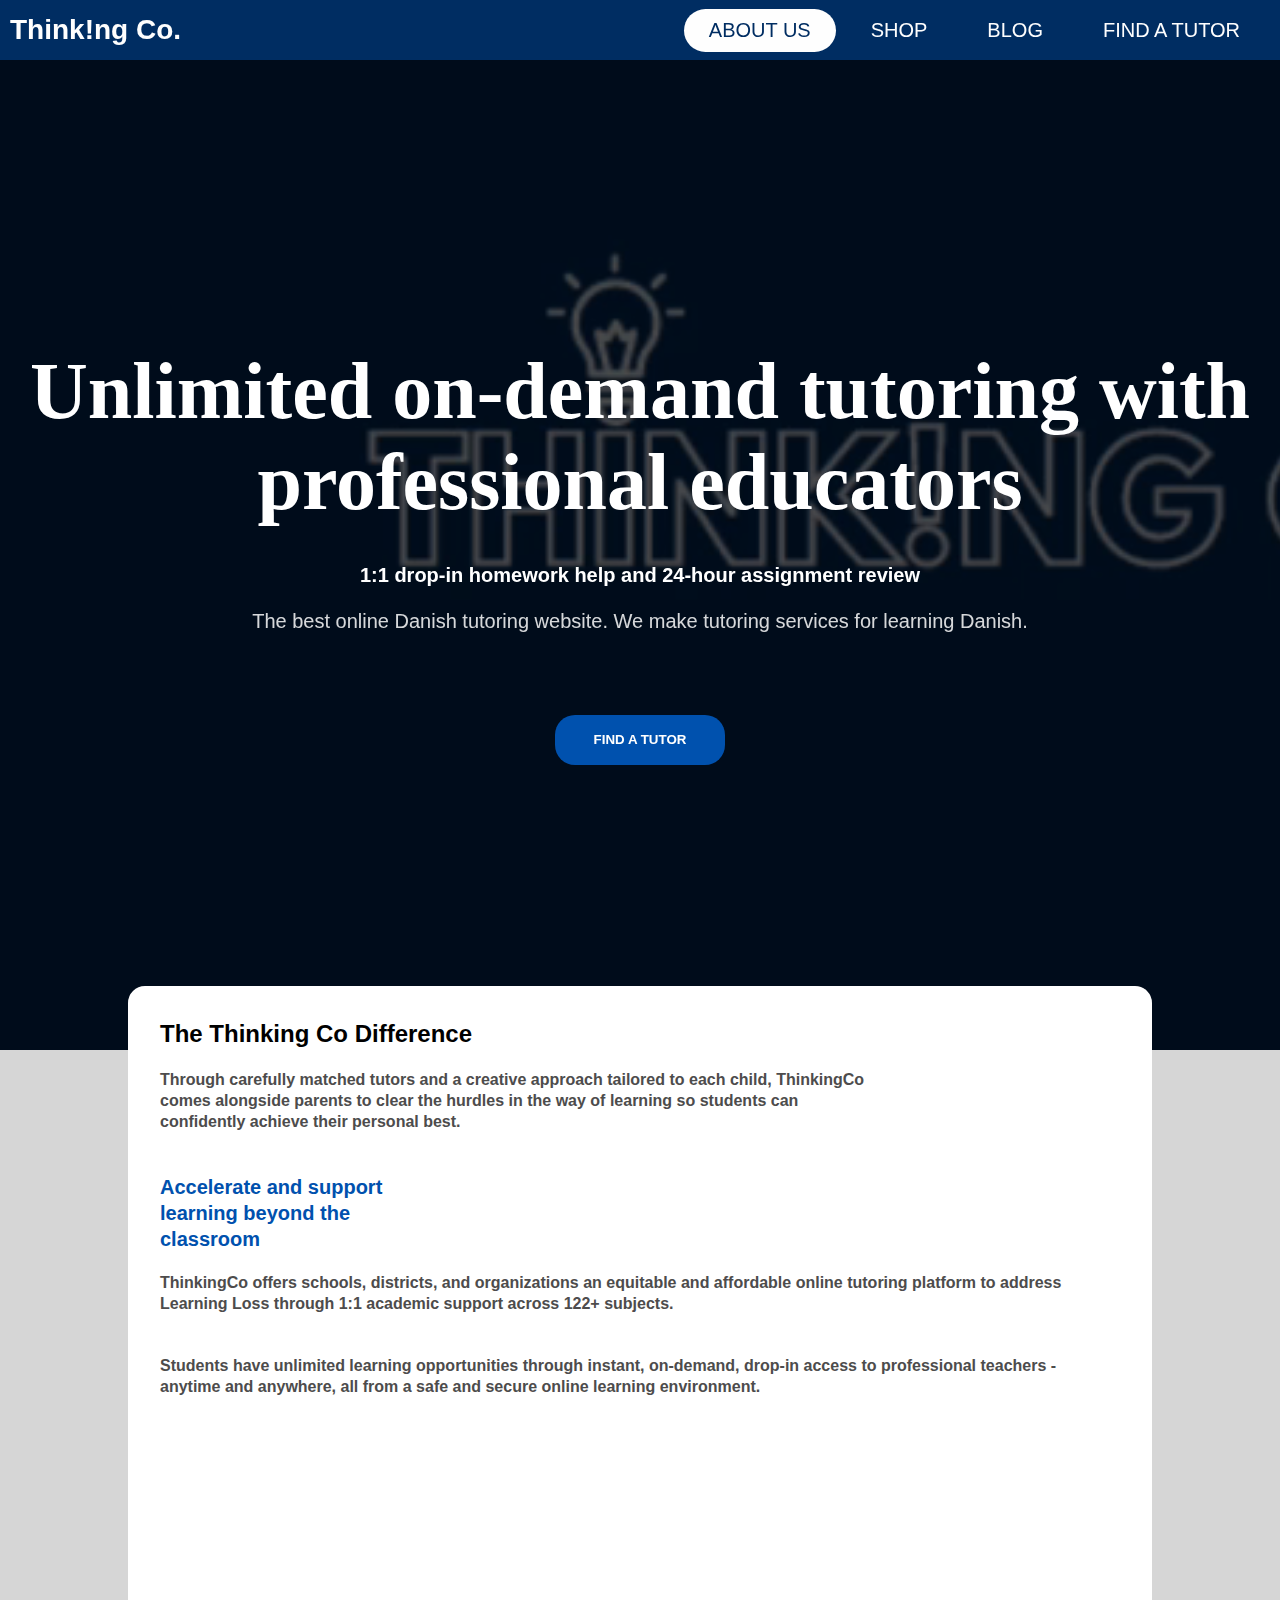
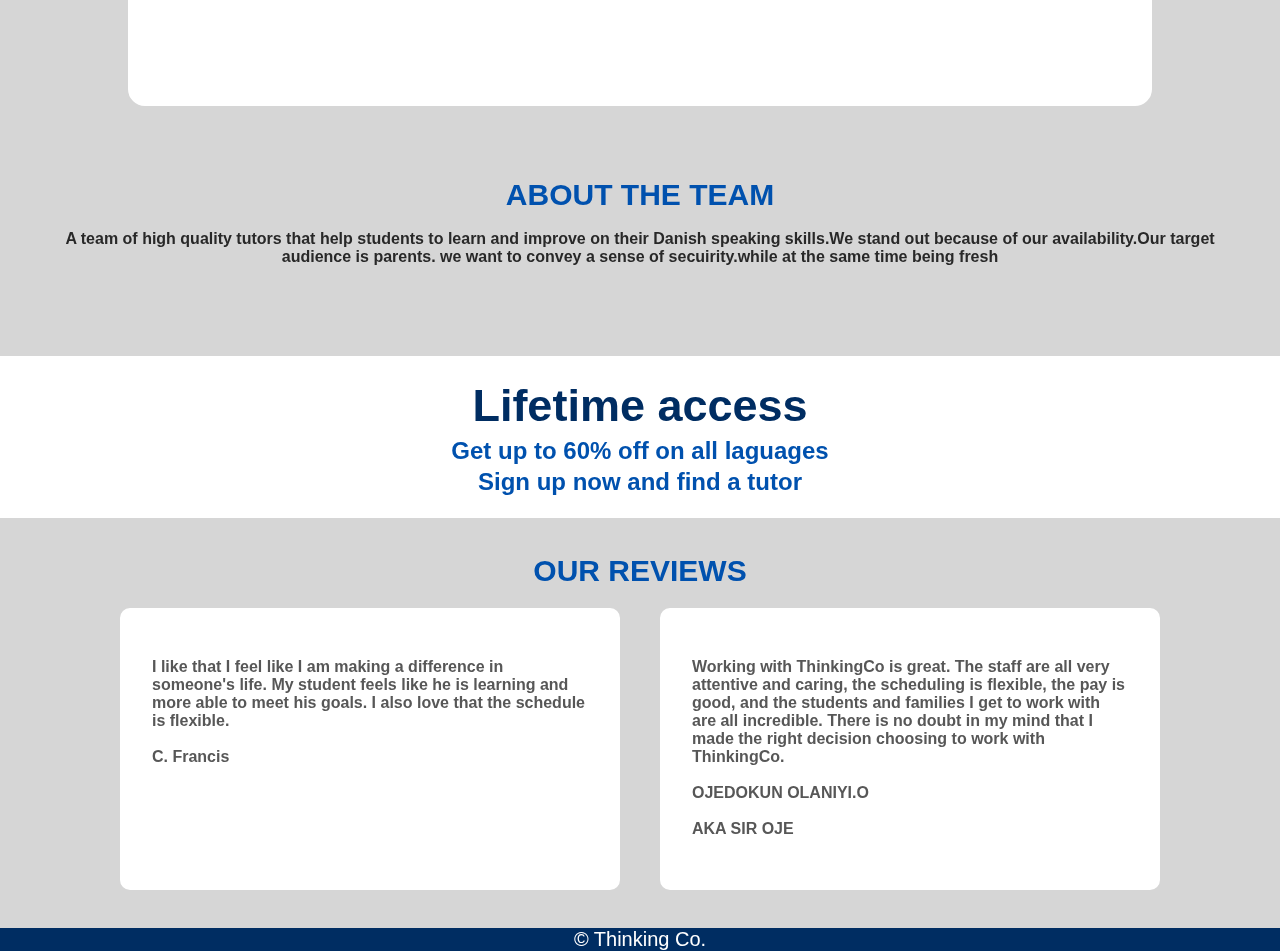
<file: index.html>
<!DOCTYPE html>
<html lang="en">
<head>
    <meta charset="UTF-8">
    <meta http-equiv="X-UA-Compatible" content="IE=edge">
    <meta name="viewport" content="width=device-width, initial-scale=1.0">
    <link rel="stylesheet" href="style.thinking.css">
    <title>HOME PAGE Thinking Co</title>
</head>
<body>


    <header>
        <div class="logo">Think!ng Co.</div>

        <div class="hamburger">
            <div class="line"></div>
            <div class="line"></div>
            <div class="line"></div>
        </div>

            <nav class="navbar">
                <ul>
                    <li><a href="about.html"class="active">ABOUT US</a></li>
                    <li><a href="shop.html">SHOP</a></li>
                    <li><a href="blog.html">BLOG</a></li>
                    <li><a href="find.html">FIND A TUTOR</a></li>
                </ul>
            </nav>

    </header>

  
        <div class="videodiv">

            <video autoplay loop muted plays-inline class="backvideo">
                <source src="./Bg-video/think 2.mp4" type="video/mp4">
            </video>

            <div class="typography">
                <h1>Unlimited on-demand tutoring with <span class="nowrap"> professional educators</span></h1> <br> <br>
                <h5>   <span class="omo">1:1 drop-in homework help and 24-hour assignment review </span>
                    <br> <br> The best online Danish tutoring website. We make tutoring services for learning Danish. </h5>
    <br>
                <button><a href="find.html">FIND A TUTOR</a></button>
    
            </div>
         
      


        </div>

            
             <div class="cardbody">
                             <div class="stuff">
                             <h2>The Thinking Co Difference</h2>
                             <br>
            
                             <p class="text">Through carefully matched tutors and a creative approach tailored to each child, ThinkingCo 
                                <br> comes alongside parents to clear the hurdles in the way of learning so students can <br> confidently achieve their personal best.</p>
                                <br> <br>
                             <h5>Accelerate and support <br> learning beyond the <br> classroom</h5>
                            
                             <br>
                 <p class="text">ThinkingCo offers schools, districts, and organizations an equitable and affordable online tutoring platform to address Learning Loss through 1:1 academic support across 122+ subjects.</p>
                     <br><br>
                 <p class="text">Students have unlimited learning opportunities through instant, on-demand, drop-in access to professional teachers - anytime and anywhere, all from a safe and secure online learning environment.</p>
                 
                         </div>
            
             </div>

         <br> <br> <br><br>

<div class="doctor">    
             <h2> ABOUT THE TEAM</h2> <br>
    <p> A team of high quality tutors that help students to learn and improve on their Danish speaking skills.We stand out because of our availability.Our target audience is parents. we want to convey  a sense of secuirity.while at the same time being fresh</p>
</div>
    <br><br><br><br><br>

    <div class="call"> <br>
        <h5 class="life">Lifetime access</h5>
        <h2 class="get">Get up to 60% off on all laguages <br> Sign up now and find a tutor</h2> <br>
    </div>

    <br><br>
    

<h2 class="review-text">OUR REVIEWS</h2>
    <div class="cards">
        <div class="card"> <br>
            <p>
            I like that I feel like I am making a difference in someone's life. My student feels like he is learning and more able to meet his goals. I also love that the schedule is flexible. <br><br>
                C. Francis
        </p></div>

  <div class="card"><br>
    <p>Working with ThinkingCo is great. The staff are all very attentive and caring, the scheduling is flexible, the pay is good, and the students and families I get to work with are all incredible. There is no doubt in my mind that I made the right decision choosing to work with ThinkingCo.
    <br><br>
        OJEDOKUN OLANIYI.O <br><br> AKA SIR OJE</p>
  </div>


    </div>



<br>
<footer>
   &copy; Thinking Co.
</footer>






        <script>
            hamburger = document.querySelector(".hamburger");
            hamburger.onclick = function() {
                navBar = document.querySelector(".navbar");
                navBar.classList.toggle("active");
            }
        </script>


</body>
</html>
</file>
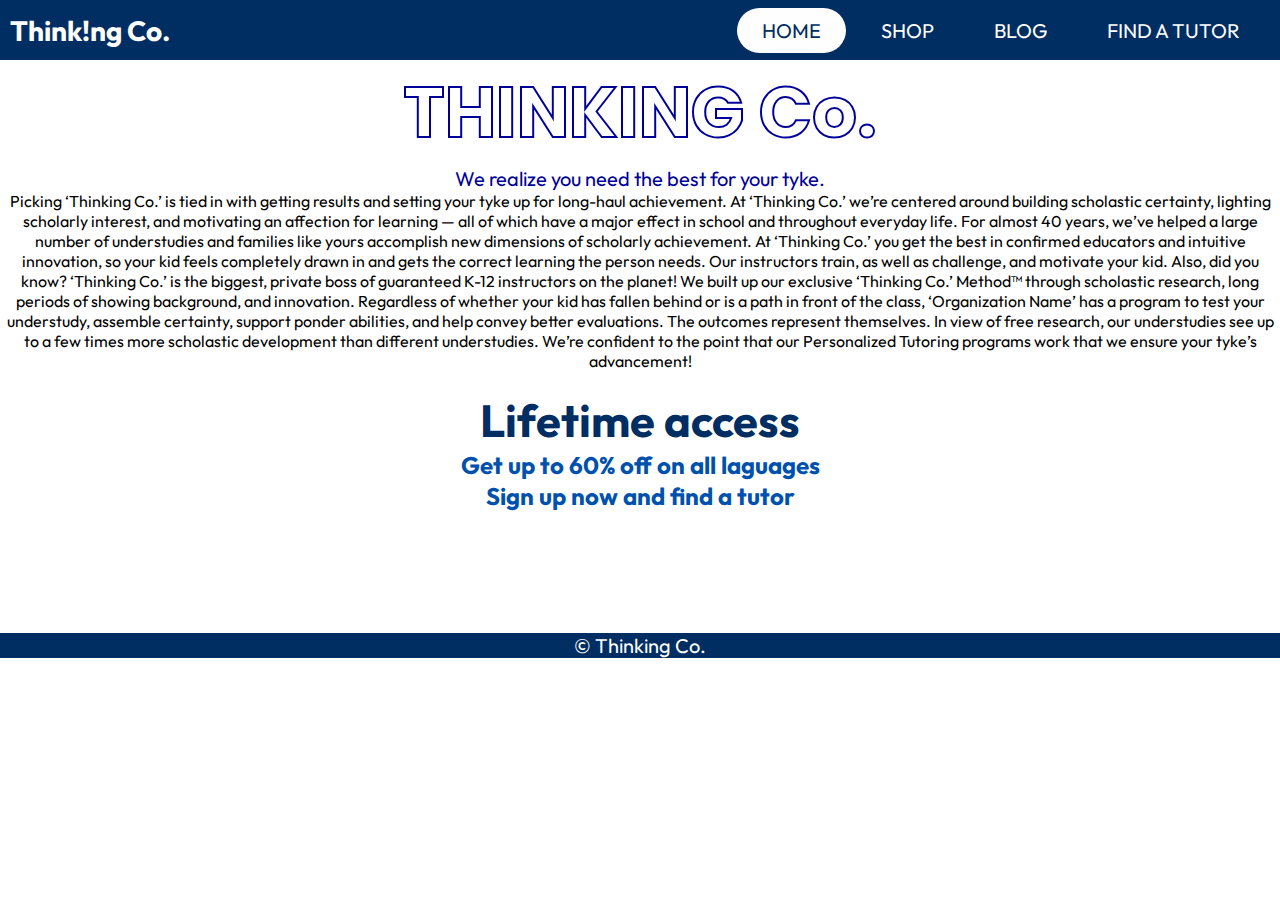
<file: about.html>
<!DOCTYPE html>
<html lang="en">
<head>
    <meta charset="UTF-8">
    <meta http-equiv="X-UA-Compatible" content="IE=edge">
    <meta name="viewport" content="width=device-width, initial-scale=1.0">
    <link rel="stylesheet" href="all.css">
    <title>about.thinkingCo</title>

    <style>
       
@import url('https://fonts.googleapis.com/css2?family=Fraunces:opsz,wght@9..144,700&family=Outfit&family=Poppins:ital,wght@0,300;0,500;0,600;0,800;0,900;1,400&display=swap');

        body{
            background-position: center;
            background-repeat: no-repeat;
            font-family: 'Outfit', sans-serif;
        }


        h1{
            color: blue;
            font-weight: bold;
            font-family: 'Poppins', sans-serif;
            color: transparent;
             -webkit-text-stroke: 2px #009;
            font-size: 70px;
            text-align: center;
        }

        p{
            text-align: center;
            justify-content: center;
        }

        .top{
            color: #009;
            font-size: 20px;

        }

       


@media only screen and (max-width: 504px){
    h1{
      font-size: 50px;
    }
}

@media only screen and (max-width: 366px){
    h1{
      font-size: 40px;
    }
}

@media only screen and (max-width: 294px){
    h1{
      font-size: 30px;
    }
}


    </style>
</head>
<body>

    
    <header>
        <div class="logo">Think!ng Co.</div>

        <div class="hamburger">
            <div class="line"></div>
            <div class="line"></div>
            <div class="line"></div>
        </div>

            <nav class="navbar">
                <ul>
                    <li><a href="index.html" class="active">HOME</a></li>
                    <li><a href="shop.html">SHOP</a></li>
                    <li><a href="blog.html">BLOG</a></li>
                    <li><a href="find.html">FIND A TUTOR</a></li>
                </ul>
            </nav>

    </header>

    <h1>THINKING Co.</h1>

<p class="top">We realize you need the best for your tyke.</p>

<p>
    Picking ‘Thinking Co.’ is tied in with getting results and setting your tyke up for long-haul achievement. At ‘Thinking Co.’ we’re centered around building scholastic certainty, lighting scholarly interest, and motivating an affection for learning — all of which have a major effect in school and throughout everyday life.
    
    For almost 40 years, we’ve helped a large number of understudies and families like yours accomplish new dimensions of scholarly achievement.
    
    At ‘Thinking Co.’ you get the best in confirmed educators and intuitive innovation, so your kid feels completely drawn in and gets the correct learning the person needs. Our instructors train, as well as challenge, and motivate your kid. Also, did you know? ‘Thinking Co.’ is the biggest, private boss of guaranteed K-12 instructors on the planet!
    
    We built up our exclusive ‘Thinking Co.’ Method™ through scholastic research, long periods of showing background, and innovation. Regardless of whether your kid has fallen behind or is a path in front of the class, ‘Organization Name’ has a program to test your understudy, assemble certainty, support ponder abilities, and help convey better evaluations.
    
    The outcomes represent themselves.
    
    In view of free research, our understudies see up to a few times more scholastic development than different understudies. We’re confident to the point that our Personalized Tutoring programs work that we ensure your tyke’s advancement!
</p>

<div class="call"> <br>
    <h5 class="life">Lifetime access</h5>
    <h2 class="get">Get up to 60% off on all laguages <br> Sign up now and find a tutor</h2> <br>
</div>
<br><br><br><br><br>

<footer>
  &copy;  Thinking Co.
</footer>



<script>
    hamburger = document.querySelector(".hamburger");
    hamburger.onclick = function() {
        navBar = document.querySelector(".navbar");
        navBar.classList.toggle("active");
    }
</script>

</body>
</html>
</file>
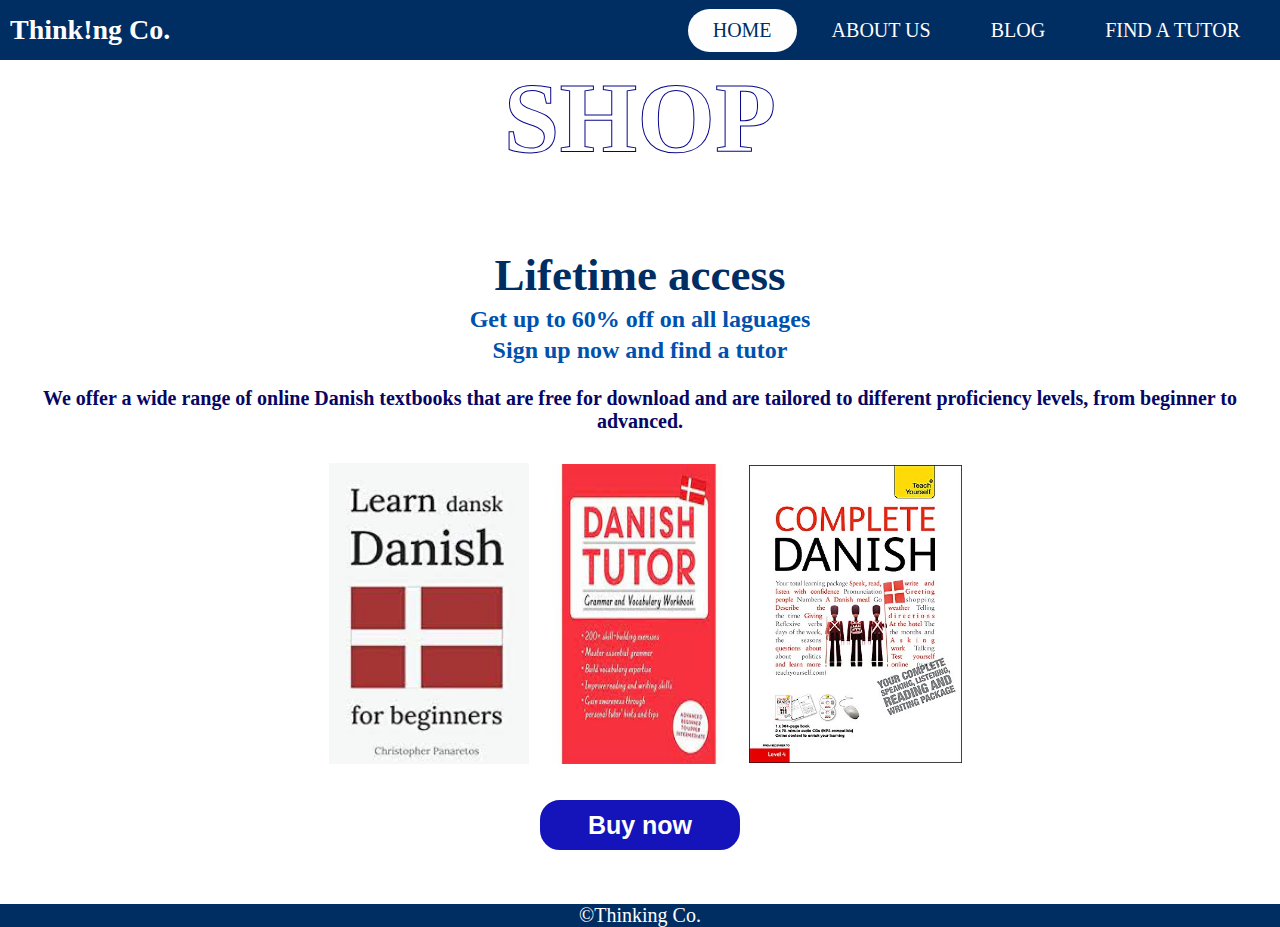
<file: shop.html>
<!DOCTYPE html>
<html lang="en">
<head>
    <meta charset="UTF-8">
    <meta http-equiv="X-UA-Compatible" content="IE=edge">
    <meta name="viewport" content="width=device-width, initial-scale=1.0">
    <link rel="stylesheet" href="all.css">

    <title>Shop.Thinking.Co</title>
    <style>
*{
    padding: 0;
    margin: 0;
    box-sizing: border-box;
}

@import url('https://fonts.googleapis.com/css2?family=Fraunces:opsz,wght@9..144,700&family=Outfit&family=Poppins:ital,wght@0,300;0,500;0,600;0,800;0,900;1,400&display=swap');

body{
    font-family: 'Fraunces', serif;
}

h1{
    font-size: 100px;
    text-align: center;
    margin-bottom: 50px;
    color: transparent;
    -webkit-text-stroke: 1px rgb(2, 2, 137);
}

.pics{
    justify-content: center;
    align-items: center;
    text-align: center;
    display: flex;
    flex-wrap: wrap;
}

img{
    margin-left: 10px;
    margin-top: 30px;

}

p{
    text-align: center;
    font-size: 20px;
    font-weight: bold;
    color: rgb(6, 6, 100);

}

.but{
    text-align: center;

}

button{
    width: 200px;
    height: 50px;
    border-radius: 20px;
    border: 2px solid  rgb(20, 20, 186);
    color: #fff;
    background: rgb(20, 20, 186);
    font-weight: bold;
    font-size: 25px;
}

button:hover{
    border:2px solid #fff;
    background: rgba(0, 0, 255, 0.759);
}

    </style>
</head>
<body>


    <header>
        <div class="logo">Think!ng Co.</div>

        <div class="hamburger">
            <div class="line"></div>
            <div class="line"></div>
            <div class="line"></div>
        </div>

            <nav class="navbar">
                <ul>
                    <li><a href="index.html" class="active">HOME</a></li>
                    <li><a href="about.html">ABOUT US</a></li>
                    <li><a href="blog.html">BLOG</a></li>
                    <li><a href="find.html">FIND A TUTOR</a></li>
                </ul>
            </nav>

    </header>

    <h1>SHOP</h1>
    
    <div class="call"> <br>
        <h5 class="life">Lifetime access</h5>
        <h2 class="get">Get up to 60% off on all laguages <br> Sign up now and find a tutor</h2> <br>
    </div>

<p>
    We offer a wide range of online Danish textbooks that are free for download and are tailored to different proficiency levels, from beginner to advanced.
</p>

<div class="pics">
    <img src="./images/danish text.jpg" alt="textbook pic" width="200px">
    <img src="./images/danish 2.jpg" alt="textbook pic" width="200px" height="300px">
    <img src="./images/danish 3.jpg" alt="textbook pic" width="213px">

</div> <br><br>

<div class="but">
    <button>Buy now</button>
</div>

<br><br><br>




<footer>
    &copy;Thinking Co.
</footer>





<script>
    hamburger = document.querySelector(".hamburger");
    hamburger.onclick = function() {
        navBar = document.querySelector(".navbar");
        navBar.classList.toggle("active");
    }
</script>

</body>
</html>
</file>
<file: style.thinking.css>
*{
    margin: 0;
    padding: 0;
    box-sizing: border-box;
    text-decoration: none;
    list-style: none; 
    transition: all .3s ease;   
}

@import url('https://fonts.googleapis.com/css2?family=Fraunces:opsz,wght@9..144,700&family=Outfit&family=Poppins:ital,wght@0,300;0,500;0,600;0,800;0,900;1,400&display=swap');

body{
    /* background-color: rgba(255, 255, 255, 0.721); */
    background-color: rgb(214, 214, 214);
    /* font-family: 'Fraunces', serif; */
    /* font-family: 'Outfit', sans-serif; */
    font-family: 'Poppins', sans-serif;
   
}



header{
   width: 100%;
   height: 60px;
   background-color: #002D62;
   display: flex;
   align-items: center;
   justify-content: space-between;
   padding: 0 10px;
}

.logo{
    font-size: 28px;
    font-weight: bold;
    color: #fefefe;
}

.hamburger{
    display: flex;
}

.navbar ul {
    display: flex;
}

.navbar ul li a {
    display: block;
    color: #fefefe;
    font-size: 20px;
    padding: 10px 25px;
    border-radius: 50px;
    transition: 0.2s;
    margin: 0 5px;
}


.navbar ul li a:hover{
    color: #002D62;
    background-color: #fefefe;
}

.navbar ul li a.active{
    color: #002D62;
    background-color: #fefefe;
}
.navbar ul li a:active{
    color: yellow;
}



.videodiv{
    width: 100%;
    height: 110vh;
    position: relative;
    justify-content: center;
    align-items: center;
    padding: 0 5%;
    display: flex;
    padding: 200px 0;
    overflow: hidden;
    background-size: cover;
    background-position: center;
    background-image: linear-gradient(rgba(0, 0, 0, 0.711),rgba(0,0,0,0.711));
    
}

.backvideo{
    position: absolute;
    top: 0;
    left: 0;
    min-width: 100%;
    min-height: 100%;   
    z-index: -1;
}

.typography{
    position: absolute;
    justify-content: center;
    text-align: center;
}

h1{
    z-index: 1;
    color: #fff;
    font-size: 100px;
    font-family: 'Fraunces', serif;
}

h5{
    color: rgba(255, 255, 255, 0.839);
    font-size: 20px;
    font-weight: 100;
}

.omo{
    font-weight: bold;
    font-size: 20px;
    color: #fff;
}

button{
    height: 50px;
    width: 170px;
    border: none;
    border-radius: 20px;
    background-color: #0051ae;
    font-weight: bold;
    margin-top: 5%;
    transition: .4s ease;
    
}

button a{
    color: #fff;
    padding: 17.3px 38px 17.3px 38px;
    border-radius: 20px;

}


button:hover{
    background-color: #fff;
    font-weight: bold;
}

button a:hover{
    color:#0051ae;
    font-weight: bold;
}


button:active{
    background-color: rgba(255, 255, 255, 0.615);
}



.nowrap{
    white-space: nowrap;
}

.cardbody{
    display: flex;
    min-height: 80vh;
    justify-content: center;
    margin-top: -4rem;
    line-height: 1.3;
}

.cardbody:hover{
    transform: translateY(-8px);
}

.cardbody h2{
    font-weight: 800;

}

.cardbody h5{
    color: #0051ae;
    font-weight: bold;
    font-size: 20px;
}


.stuff{
    background-color: #fff;
    width: 80%;
    padding: 30px;
    z-index: 1;
    border: 2px solid #fff;
    border-radius: 17px;
}

.stuff:hover{
    border: 2px solid #0051ae;
}


.text{
    font-family: 'Outfit', sans-serif;
    font-weight: bold;
    color: rgb(77, 76, 76);
}


.doctor{
    text-align: center;
    justify-content: center;
    align-items: center;
}

.doctor h2{
    font-weight: 750;
    color: #0051ae;
    font-size: 30px;
}

.doctor p{
    text-align: center;
    width: auto;
    font-family: 'Outfit', sans-serif;
    font-weight: bold;
    color: rgb(40, 40, 40);
    padding-left: 30px;
    padding-right: 30px;

}

.call,.life,.get{
    background-color: #fff;
    justify-content: center;
    align-items: center; 
    text-align: center;
    line-height: 1.3;
}

.life{
    color: #002D62;
    font-weight:bold;
    font-size: 45px;
}

.get{
    color: #0051ae;
}

.review-text{
    font-size: 30px;
    text-align: center;
    font-weight: 750;
    color: #0051ae;
}

.cards{
    display: flex;
    flex-wrap: wrap;
    justify-content: center;
}

.card{
    background-color: #0051ae;
    margin: 20px;
    width: 500px;
    padding: 30px 30px 50px 30px;
    background-color: #fff;
    color: rgb(87, 87, 87);
    font-weight: bold;
    border-radius: 10px;
    border: 2px solid #fff;
}

.card:hover{
    border: 2px solid #0051ae;
}


footer{
    background: #002D62;
    color: #fff;
    text-align: center;
    font-size: 20px;
}




@media only screen and (max-width: 1574px){
    h1{
        font-size: 80px;
    }
}

@media only screen and (max-width: 1058px){ 
    h1{
        font-size: 70px;
    }
}

@media only screen and (max-width: 934px){ 
    h1{
        font-size: 60px;
    }
}

@media only screen and (max-width: 815px){ 
   

    .videodiv{
        height: 100vh;
    }
  

}


@media only screen and (max-width: 825px){
  

    h5{
        font-size: 17px;
    }

    header{
        padding: 0 5px;
    }
}



@media only screen and (max-width: 787px){
   h1{
    font-size: 50px;
   }
}

@media only screen and (max-width: 815px){
    header{
        padding: 0 2px;
    }
}

@media only screen and (max-width: 800px){
   .hamburger{
    display: block;
    cursor: pointer;
    margin-right: 15px;
   }

   .hamburger .line{
    width: 30px;
    height: 3px;
    background: #fefefe;
    margin: 6px 0;
   }
   .navbar{
    height: 0px;
    position: absolute;
    top: 65px;
    left: 0;
    right: 0;
    width: 100vw;
    background: #0051ae;
    z-index: 1;
    transition: 0.2s;
    overflow: hidden;
   }

   .navbar.active{
        height: 400px;
   }

   .navbar ul {
    display: block;
    width: fit-content;
    margin: 80px auto 0 auto;
    text-align: center;
    transition: 0.5s ease;
    opacity: 0;
   }

   .navbar.active ul{
    opacity: 1;
   }

   .navbar ul li a{
    margin-bottom: 12px;
   }

}

@media only screen and (max-width: 665px){
    .typography{
        margin-top: -100px;
    }

   h1{
    font-size: 40px;
   }

   h5{
    font-size: 15px;
   }
}
@media only screen and (max-width: 525px){
    .typography{
        margin-top: -150px;
    }

   h1{
    font-size: 30px;
   }

   h5{
    font-size: 14px;
   }
}

@media only screen and (max-width: 475px){
    .typography{
        margin-top: -200px;
    }
}

@media only screen and (max-width: 411px){
    .typography{
        margin-top: -230px;
    }

   h1{
    font-size: 27px;
   }

   h5{
    font-size: 13px;
   }
}



@media only screen and (max-width: 355px){
    h1{
     font-size: 24px;
    }

    h5{
        font-size: 10px;
       }
}

@media only screen and (max-width: 315px){
    h1{
     font-size: 20px;
    }
} 



/* @media (min-aspect-ratio: 16/19){
    .backvideo{
        width: 100%;
        height: auto;
    }
}

@media (max-aspect-ratio: 16/19){
    .backvideo{
        width: auto;
        height: 100;
    }
} */
</file>
<file: all.css>
*{
    margin: 0;
    padding: 0;
    box-sizing: border-box;
    transition: all 0.3s ease;
}
header{
    width: 100%;
    height: 60px;
    background-color: #002D62;
    display: flex;
    align-items: center;
    justify-content: space-between;
    padding: 0 10px;
 }
 
 .logo{
     font-size: 28px;
     font-weight: bold;
     color: #fefefe;
 }
 
 .hamburger{
     display: flex;
 }
 
 .navbar ul {
     display: flex;
     list-style-type: none;
 }
 
 .navbar ul li a {
     display: block;
     color: #fefefe;
     font-size: 20px;
     padding: 10px 25px;
     border-radius: 50px;
     transition: 0.2s;
     margin: 0 5px;
     text-decoration: none;
 }
 
 
 .navbar ul li a:hover{
     color: #002D62;
     background-color: #fefefe;
 }
 
 .navbar ul li a.active{
     color: #002D62;
     background-color: #fefefe;
 }
 .navbar ul li a:active{
     color: yellow;
 }

 footer{
    background: #002D62;
    color: #fff;
    text-align: center;
    font-size: 20px;
}

.call,.life,.get{
    background-color: #fff;
    justify-content: center;
    align-items: center; 
    text-align: center;
    line-height: 1.3;
}

.life{
    color: #002D62;
    font-weight:bold;
    font-size: 45px;
}

.get{
    color: #0051ae;
}



@media only screen and (max-width: 825px){
    header{
        padding: 0 5px;
    }
}

@media only screen and (max-width: 815px){
    header{
        padding: 0 2px;
    }
}

@media only screen and (max-width: 800px){
   .hamburger{
    display: block;
    cursor: pointer;
    margin-right: 15px;
   }

   .hamburger .line{
    width: 30px;
    height: 3px;
    background: #fefefe;
    margin: 6px 0;
   }
   .navbar{
    height: 0px;
    position: absolute;
    top: 65px;
    left: 0;
    right: 0;
    width: 100vw;
    background: #0051ae;
    z-index: 1;
    transition: 0.2s;
    overflow: hidden;
   }

   .navbar.active{
        height: 400px;
   }

   .navbar ul {
    display: block;
    width: fit-content;
    margin: 80px auto 0 auto;
    text-align: center;
    transition: 0.5s ease;
    opacity: 0;
   }

   .navbar.active ul{
    opacity: 1;
   }

   .navbar ul li a{
    margin-bottom: 12px;
   }

}
</file>
